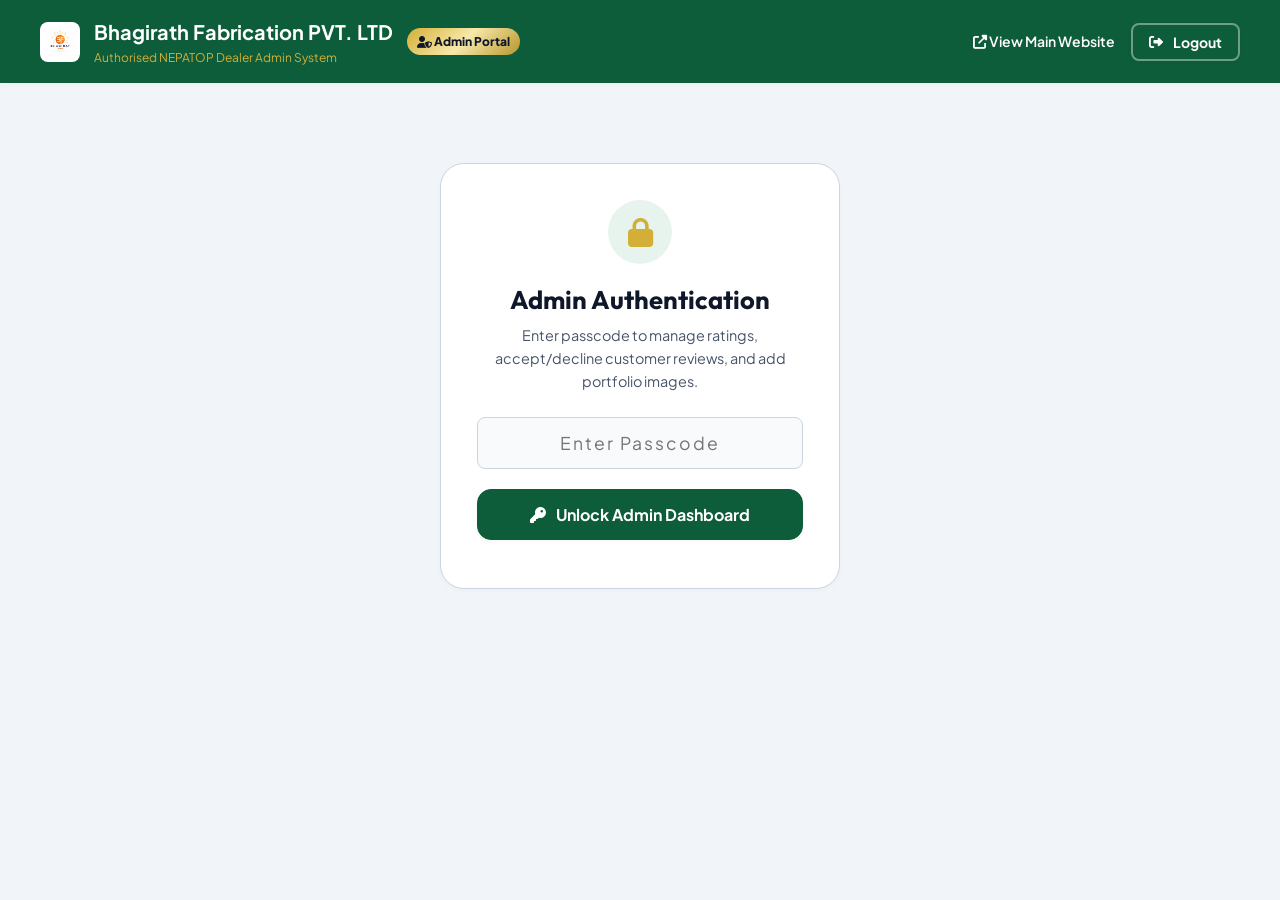
<file: admin.html>
<!DOCTYPE html>
<html lang="en">

<head>
  <meta charset="UTF-8">
  <meta name="viewport" content="width=device-width, initial-scale=1.0">
  <title>Admin Portal - Bhagirath Fabrication PVT. LTD</title>

  <!-- FontAwesome Icons -->
  <link rel="stylesheet" href="https://cdnjs.cloudflare.com/ajax/libs/font-awesome/6.4.0/css/all.min.css">

  <!-- Favicon -->
  <link rel="icon" type="image/jpeg" href="logo/logo.jpg">

  <!-- Master Stylesheet -->
  <link rel="stylesheet" href="css/styles.css?v=1.1">
</head>

<body class="admin-body">

  <!-- Admin Header -->
  <header class="admin-header">
    <div class="container">
      <div class="admin-brand">
        <img src="logo/logo.jpg" alt="Bhagirath Logo" onerror="this.style.display='none'">
        <div>
          <div class="admin-title">Bhagirath Fabrication PVT. LTD</div>
          <div style="font-size:0.75rem; color:#D4AF37;">Authorised NEPATOP Dealer Admin System</div>
        </div>
        <span class="admin-badge"><i class="fas fa-user-shield"></i> Admin Portal</span>
      </div>

      <div style="display:flex; align-items:center; gap:16px;">
        <a href="index.html" target="_blank" style="color:#FFF; font-size:0.875rem; font-weight:600;"><i
            class="fas fa-external-link-alt"></i> View Main Website</a>
        <button id="adminLogoutBtn" class="btn btn-sm btn-outline"
          style="color:#FFF; border-color:rgba(255,255,255,0.4);"><i class="fas fa-sign-out-alt"></i> Logout</button>
      </div>
    </div>
  </header>

  <!-- Login Card (Shown if not logged in) -->
  <div class="container" id="adminLoginCard" style="max-width:440px; margin:80px auto; display:none;">
    <div class="admin-card" style="padding:36px; text-align:center;">
      <div
        style="width:64px; height:64px; border-radius:50%; background:var(--color-primary-light); color:var(--color-primary); display:flex; align-items:center; justify-content:center; font-size:1.8rem; margin:0 auto 20px auto;">
        <i class="fas fa-lock text-gold"></i>
      </div>
      <h2 style="font-size:1.6rem; margin-bottom:8px;">Admin Authentication</h2>
      <p style="color:var(--color-text-muted); font-size:0.9rem; margin-bottom:24px;">
        Enter passcode to manage ratings, accept/decline customer reviews, and add portfolio images.
      </p>

      <form id="adminLoginForm">
        <div class="form-group" style="margin-bottom:20px;">
          <input type="password" id="adminPinInput" class="form-control" placeholder="Enter Passcode"
            style="text-align:center; font-size:1.1rem; letter-spacing:2px;" required>
          <div id="loginErrorMsg" style="color:var(--color-danger); font-size:0.85rem; margin-top:8px; display:none;">
            Incorrect passcode.</div>
        </div>

        <button type="submit" class="btn btn-primary" style="width:100%; margin-bottom:12px;">
          <i class="fas fa-key"></i> Unlock Admin Dashboard
        </button>

        <!-- <button type="button" id="demoLoginBtn" class="btn btn-gold btn-sm" style="width:100%;">
          <i class="fas fa-bolt"></i> Quick Login (bhagirath2026)
        </button> -->
      </form>
    </div>
  </div>

  <!-- Admin Main Layout (Shown when logged in) -->
  <div id="adminMainLayout">
    <!-- Admin Nav Tabs -->
    <nav class="admin-nav">
      <div class="container">
        <button class="admin-tab-btn active" data-tab="tabOverview">
          <i class="fas fa-chart-line"></i> Dashboard Overview
        </button>
        <button class="admin-tab-btn" data-tab="tabReviews">
          <i class="fas fa-star text-gold"></i> Review Moderation <span class="count-badge"
            id="pendingNavBadge">0</span>
        </button>
        <button class="admin-tab-btn" data-tab="tabProjects">
          <i class="fas fa-images"></i> Our Work Management
        </button>
        <button class="admin-tab-btn" data-tab="tabInquiries">
          <i class="fas fa-inbox"></i> Customer Inquiries
        </button>
      </div>
    </nav>

    <!-- Main Content -->
    <main class="admin-main">
      <div class="container">

        <!-- TAB 1: OVERVIEW DASHBOARD -->
        <section class="tab-content active" id="tabOverview">
          <div class="stats-grid">
            <div class="stat-card">
              <div class="stat-icon gold"><i class="fas fa-clock"></i></div>
              <div class="stat-info">
                <h6>Pending Ratings</h6>
                <div class="num" id="statPendingCount">0</div>
              </div>
            </div>

            <div class="stat-card">
              <div class="stat-icon green"><i class="fas fa-check-circle"></i></div>
              <div class="stat-info">
                <h6>Approved Ratings</h6>
                <div class="num" id="statApprovedCount">0</div>
              </div>
            </div>

            <div class="stat-card">
              <div class="stat-icon blue"><i class="fas fa-building"></i></div>
              <div class="stat-info">
                <h6>Gallery Projects</h6>
                <div class="num" id="statProjectCount">0</div>
              </div>
            </div>

            <div class="stat-card">
              <div class="stat-icon green"><i class="fas fa-envelope-open-text"></i></div>
              <div class="stat-info">
                <h6>Inquiries Received</h6>
                <div class="num" id="statInquiryCount">0</div>
              </div>
            </div>
          </div>

          <div class="admin-card">
            <div class="admin-card-header">
              <h3><i class="fas fa-shield-alt text-green"></i> Admin Moderation Guidelines</h3>
            </div>
            <div style="padding:24px; font-size:0.95rem; line-height:1.7; color:var(--color-text-muted);">
              <p style="margin-bottom:12px;">
                <strong style="color:var(--color-text-main);">Welcome Admin!</strong> You have total control over what
                is displayed on the main website of <strong>Bhagirath Fabrication PVT. LTD</strong>.
              </p>
              <ul style="padding-left:20px;">
                <li style="margin-bottom:8px;"><strong>Star Ratings & Reviews:</strong> User ratings submitted on the
                  site appear in the <em>Review Moderation</em> tab with status <span
                    class="status-badge pending">PENDING</span>. Click <strong>[Accept]</strong> to publish them to the
                  live homepage, or <strong>[Decline]</strong> to hide them.</li>
                <li style="margin-bottom:8px;"><strong>Our Work Section:</strong> Upload new house work photos directly
                  from your computer or supply image URLs. They will instantly render in the "Our Work" gallery.</li>
                <li style="margin-bottom:8px;"><strong>Delete Button:</strong> Remove gallery projects or reviews with
                  instant local updates.</li>
              </ul>
            </div>
          </div>
        </section>

        <!-- TAB 2: REVIEW MODERATION (ACCEPT / DECLINE FLOW) -->
        <section class="tab-content" id="tabReviews">
          <div class="admin-card">
            <div class="admin-card-header">
              <h3><i class="fas fa-star text-gold"></i> Review & Rating Moderation</h3>
              <div style="display:flex; align-items:center; gap:12px;">
                <label style="font-size:0.85rem; font-weight:700;">Filter Status:</label>
                <select id="reviewStatusFilter" class="form-control" style="padding:6px 12px; width:auto;">
                  <option value="all">All Reviews</option>
                  <option value="pending" selected>Pending Approval Only</option>
                  <option value="approved">Approved / Published</option>
                  <option value="rejected">Declined / Rejected</option>
                </select>
              </div>
            </div>

            <div class="table-responsive">
              <table class="admin-table">
                <thead>
                  <tr>
                    <th>Customer & Location</th>
                    <th>Rating</th>
                    <th>Review & Service</th>
                    <th>Date</th>
                    <th>Status</th>
                    <th>Moderation Action</th>
                  </tr>
                </thead>
                <tbody id="adminReviewsTableBody">
                  <!-- Rendered dynamically via admin.js -->
                </tbody>
              </table>
            </div>
          </div>
        </section>

        <!-- TAB 3: OUR WORK GALLERY MANAGEMENT -->
        <section class="tab-content" id="tabProjects">
          <div class="admin-card" style="margin-bottom:30px;">
            <div class="admin-card-header">
              <h3><i class="fas fa-images text-green"></i> Our Work Portfolio Items</h3>
              <button class="btn btn-primary btn-sm" onclick="openModal('addProjectModal')">
                <i class="fas fa-plus"></i> Add New Project Image
              </button>
            </div>
          </div>

          <div class="gallery-grid" id="adminProjectsGrid">
            <!-- Rendered dynamically -->
          </div>
        </section>

        <!-- TAB 4: CUSTOMER INQUIRIES -->
        <section class="tab-content" id="tabInquiries">
          <div class="admin-card">
            <div class="admin-card-header">
              <h3><i class="fas fa-inbox text-green"></i> Customer Inquiries</h3>
            </div>

            <div class="table-responsive">
              <table class="admin-table">
                <thead>
                  <tr>
                    <th>Inquiry Type</th>
                    <th>Client Contact</th>
                    <th>Details / Message</th>
                    <th>Date</th>
                    <th>Status</th>
                    <th>Action</th>
                  </tr>
                </thead>
                <tbody id="adminInquiriesTableBody">
                  <!-- Rendered dynamically -->
                </tbody>
              </table>
            </div>
          </div>
        </section>

      </div>
    </main>
  </div>

  <!-- Modal: Add New Project Modal -->
  <div class="modal-backdrop" id="addProjectModal">
    <div class="modal-content">
      <button class="modal-close" onclick="closeModal('addProjectModal')">&times;</button>
      <h3 style="margin-bottom:6px; color:var(--color-primary);">Add Project to "Our Work"</h3>
      <p style="font-size:0.85rem; color:var(--color-text-muted); margin-bottom:20px;">
        Upload a house image or provide a link to showcase in the website portfolio.
      </p>

      <form id="addProjectForm">
        <div class="form-group">
          <label>Project Title *</label>
          <input type="text" id="projTitle" class="form-control" placeholder="e.g. Modern Residence UPVC Windows"
            required>
        </div>

        <div class="form-row">
          <div class="form-group">
            <label>Category *</label>
            <select id="projCategory" class="form-control">
              <option value="windows">UPVC Windows</option>
              <option value="doors">UPVC Doors</option>
              <option value="partitions">Partitions</option>
            </select>
          </div>
          <div class="form-group">
            <label>Location *</label>
            <input type="text" id="projLocation" class="form-control" placeholder="e.g. Bharatpur-10, Chitwan" required>
          </div>
        </div>

        <div class="form-group">
          <label>Description *</label>
          <textarea id="projDescription" class="form-control" rows="2"
            placeholder="Brief details about 5mm glass, 25yr guarantee UPVC profile used..." required></textarea>
        </div>

        <div class="form-group">
          <label>Option A: Upload Image File</label>
          <input type="file" id="projFile" class="form-control" accept="image/*">
        </div>

        <div class="form-group">
          <label>Option B: Or Enter Image URL / Path</label>
          <input type="text" id="projUrl" class="form-control" placeholder="e.g. images/house 1.jpg or https://...">
        </div>

        <button type="submit" class="btn btn-primary" style="width:100%; margin-top:10px;">
          <i class="fas fa-plus"></i> Save & Publish To Our Work Section
        </button>
      </form>
    </div>
  </div>

  <!-- Toast Container -->
  <div class="toast-container" id="toastContainer"></div>

  <!-- Admin Script -->
  <script src="js/admin.js?v=1.1"></script>
</body>

</html>
</file>
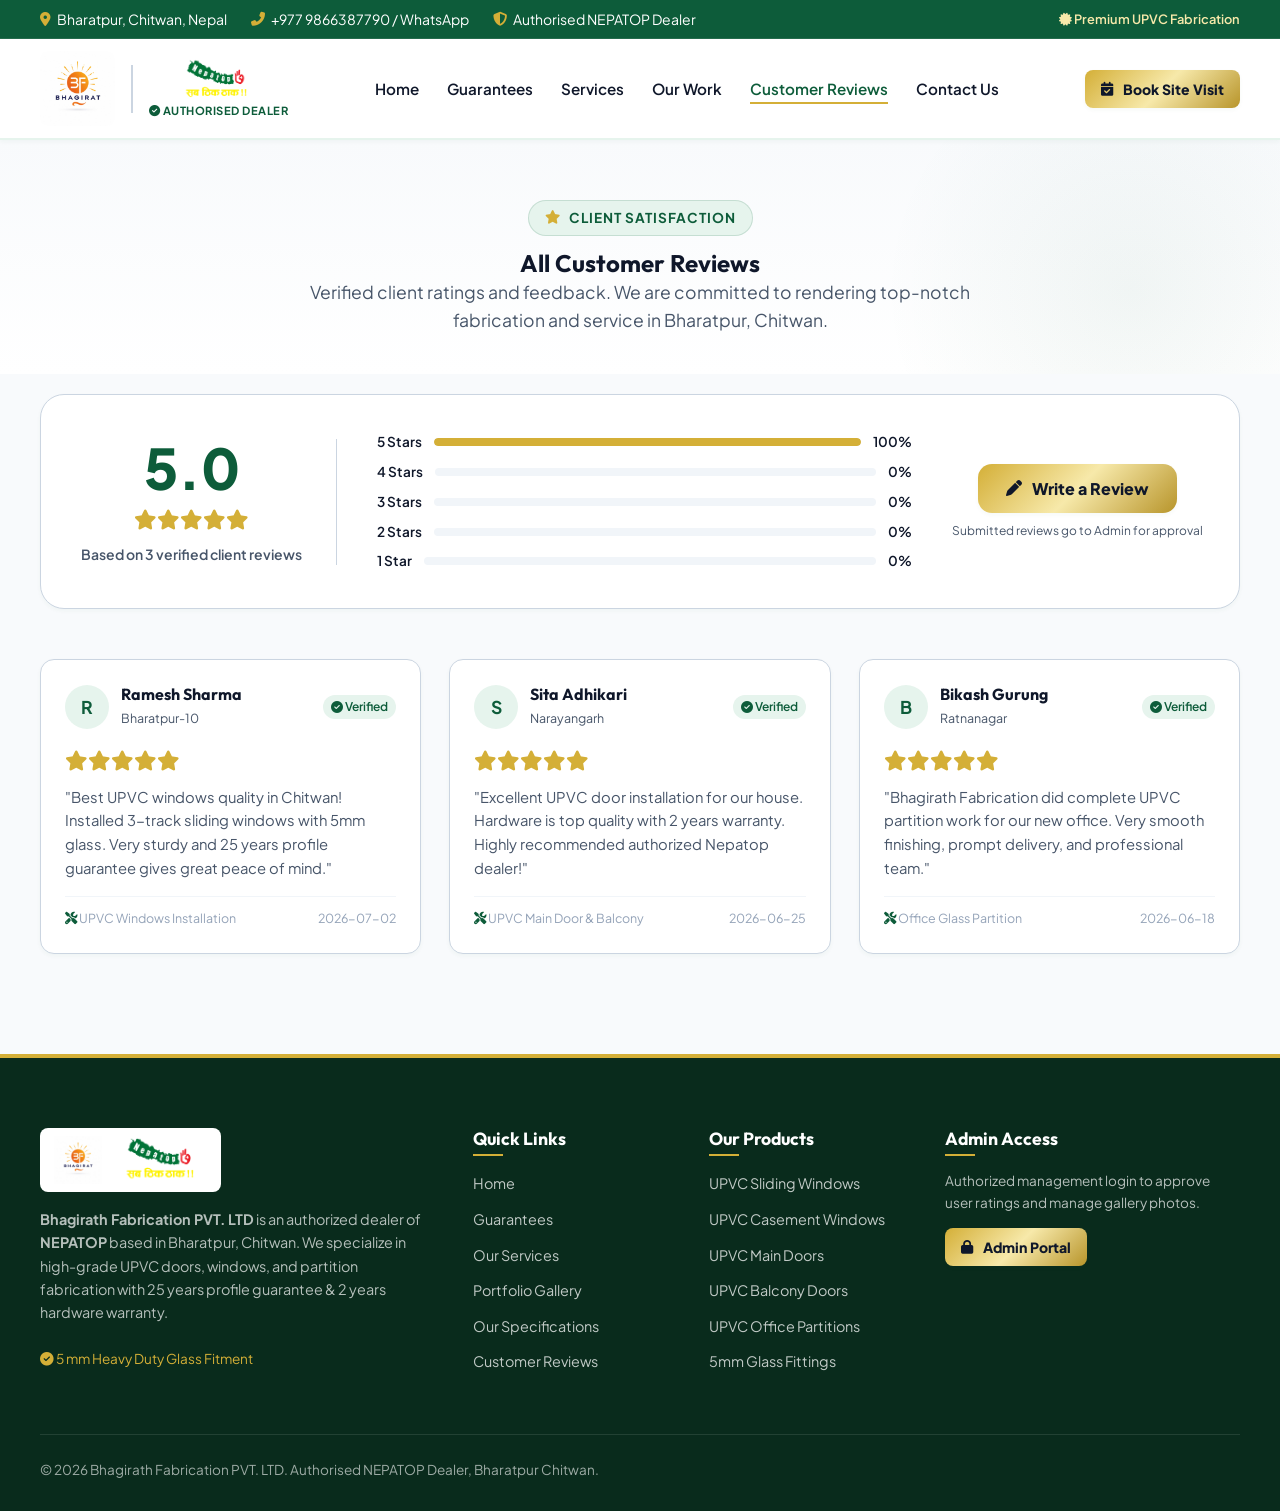
<file: reviews.html>
<!DOCTYPE html>
<html lang="en">

<head>
  <meta charset="UTF-8">
  <meta name="viewport" content="width=device-width, initial-scale=1.0">
  <title>Customer Reviews & Feedback - Bhagirath Fabrication PVT. LTD | Authorised NEPATOP Dealer</title>
  <meta name="description"
    content="Read verified client ratings and reviews about Bhagirath Fabrication PVT. LTD. Authorised NEPATOP UPVC door, window, and partition installation services in Chitwan.">

  <!-- FontAwesome Icons -->
  <link rel="stylesheet" href="https://cdnjs.cloudflare.com/ajax/libs/font-awesome/6.4.0/css/all.min.css">

  <!-- Favicon -->
  <link rel="icon" type="image/jpeg" href="logo/logo.jpg">

  <!-- Master Stylesheet -->
  <link rel="stylesheet" href="css/styles.css?v=1.1">
</head>

<body>

  <!-- Top Announcement Bar -->
  <div class="top-bar">
    <div class="container">
      <div class="top-bar-info">
        <span><i class="fas fa-map-marker-alt text-gold"></i> Bharatpur, Chitwan, Nepal</span>
        <span><i class="fas fa-phone-alt text-gold"></i> +977 9866387790 / WhatsApp</span>
        <span><i class="fas fa-shield-alt text-gold"></i> Authorised NEPATOP Dealer</span>
      </div>
      <div style="font-size:0.8rem; color:#F7E9AA; font-weight:600;">
        <i class="fas fa-certificate"></i> Premium UPVC Fabrication
      </div>
    </div>
  </div>

  <!-- Header / Navigation -->
  <header class="navbar">
    <div class="container">
      <!-- Company Logos -->
      <a href="index.html" class="brand-container">
        <img src="logo/logo.jpg" alt="Bhagirath Fabrication PVT. LTD Logo" class="brand-logo-main"
          onerror="this.style.display='none'">
        <div class="brand-divider"></div>
        <div class="brand-nepatop-container">
          <img src="logo/nepatop-logo.png" alt="NEPATOP Logo" class="nepatop-logo">
          <span class="nepatop-tag"><i class="fas fa-check-circle"></i> AUTHORISED DEALER</span>
        </div>
      </a>

      <!-- Menu -->
      <ul class="nav-menu" id="navMenu">
        <li><a href="index.html#home" class="nav-link">Home</a></li>
        <li><a href="index.html#guarantees" class="nav-link">Guarantees</a></li>
        <li><a href="index.html#services" class="nav-link">Services</a></li>
        <li><a href="works.html" class="nav-link">Our Work</a></li>
        <li><a href="reviews.html" class="nav-link active">Customer Reviews</a></li>
        <li><a href="index.html#contact" class="nav-link">Contact Us</a></li>
      </ul>

      <!-- Action Button -->
      <div class="nav-buttons">
        <a href="index.html#contact" class="btn btn-gold btn-sm"><i class="fas fa-calendar-check"></i> Book Site Visit</a>
        <button class="mobile-toggle" id="mobileToggle"><i class="fas fa-bars"></i></button>
      </div>
    </div>
  </header>

  <!-- Reviews Section Hero -->
  <section class="hero" style="padding: 60px 0 40px 0; background: linear-gradient(180deg, #F8FAFC 0%, #FFFFFF 100%); min-height: auto;">
    <div class="container">
      <div class="section-header" style="margin-bottom: 0;">
        <span class="tag"><i class="fas fa-star text-gold"></i> Client Satisfaction</span>
        <h1>All Customer Reviews</h1>
        <p>Verified client ratings and feedback. We are committed to rendering top-notch fabrication and service in Bharatpur, Chitwan.</p>
      </div>
    </div>
  </section>

  <!-- Customer Reviews & Rating System Section -->
  <section class="reviews-section" id="reviews" style="padding: 20px 0 100px 0;">
    <div class="container">
      <!-- Rating Summary Breakdown Box -->
      <div class="reviews-summary-card">
        <div class="rating-score-box">
          <div class="rating-big-number" id="avgRatingNum">5.0</div>
          <div class="star-rating-display" id="starsHeaderDisplay">
            <i class="fas fa-star"></i><i class="fas fa-star"></i><i class="fas fa-star"></i><i
              class="fas fa-star"></i><i class="fas fa-star"></i>
          </div>
          <div class="total-reviews-count" id="totalReviewsCount">Based on 3 verified client reviews</div>
        </div>

        <div class="rating-bars-container">
          <div class="rating-bar-item">
            <span>5 Stars</span>
            <div class="rating-bar-bg">
              <div class="rating-bar-fill" id="starBar5" style="width: 100%;"></div>
            </div>
            <span id="starPercent5">100%</span>
          </div>
          <div class="rating-bar-item">
            <span>4 Stars</span>
            <div class="rating-bar-bg">
              <div class="rating-bar-fill" id="starBar4" style="width: 0%;"></div>
            </div>
            <span id="starPercent4">0%</span>
          </div>
          <div class="rating-bar-item">
            <span>3 Stars</span>
            <div class="rating-bar-bg">
              <div class="rating-bar-fill" id="starBar3" style="width: 0%;"></div>
            </div>
            <span id="starPercent3">0%</span>
          </div>
          <div class="rating-bar-item">
            <span>2 Stars</span>
            <div class="rating-bar-bg">
              <div class="rating-bar-fill" id="starBar2" style="width: 0%;"></div>
            </div>
            <span id="starPercent2">0%</span>
          </div>
          <div class="rating-bar-item">
            <span>1 Star</span>
            <div class="rating-bar-bg">
              <div class="rating-bar-fill" id="starBar1" style="width: 0%;"></div>
            </div>
            <span id="starPercent1">0%</span>
          </div>
        </div>

        <div class="reviews-action-box">
          <button class="btn btn-gold" onclick="openModal('reviewModal')">
            <i class="fas fa-pen"></i> Write a Review
          </button>
          <p style="font-size:0.75rem; color:var(--color-text-muted); margin-top:8px;">
            Submitted reviews go to Admin for approval
          </p>
        </div>
      </div>

      <!-- Approved Reviews Grid (renders completely without limits) -->
      <div class="reviews-grid" id="reviewsGrid">
        <!-- Rendered dynamically -->
      </div>
    </div>
  </section>

  <!-- Footer -->
  <footer>
    <div class="container">
      <div class="footer-grid">
        <div class="footer-brand">
          <div class="footer-logos">
            <img src="logo/logo.jpg" alt="Bhagirath Logo" onerror="this.style.display='none'">
            <img src="logo/nepatop-logo.png" alt="NEPATOP Logo">
          </div>
          <p>
            <strong>Bhagirath Fabrication PVT. LTD</strong> is an authorized dealer of <strong>NEPATOP</strong> based in
            Bharatpur, Chitwan. We specialize in high-grade UPVC doors, windows, and partition fabrication with 25 years
            profile guarantee & 2 years hardware warranty.
          </p>
          <div style="font-size:0.85rem; color:var(--color-gold);">
            <i class="fas fa-check-circle"></i> 5 mm Heavy Duty Glass Fitment
          </div>
        </div>

        <div class="footer-column">
          <h5>Quick Links</h5>
          <ul class="footer-links">
            <li><a href="index.html#home">Home</a></li>
            <li><a href="index.html#guarantees">Guarantees</a></li>
            <li><a href="index.html#services">Our Services</a></li>
            <li><a href="works.html">Portfolio Gallery</a></li>
            <li><a href="#" onclick="openModal('specsModal'); return false;">Our Specifications</a></li>
            <li><a href="reviews.html">Customer Reviews</a></li>
          </ul>
        </div>

        <div class="footer-column">
          <h5>Our Products</h5>
          <ul class="footer-links">
            <li><a href="index.html#services">UPVC Sliding Windows</a></li>
            <li><a href="index.html#services">UPVC Casement Windows</a></li>
            <li><a href="index.html#services">UPVC Main Doors</a></li>
            <li><a href="index.html#services">UPVC Balcony Doors</a></li>
            <li><a href="index.html#services">UPVC Office Partitions</a></li>
            <li><a href="index.html#services">5mm Glass Fittings</a></li>
          </ul>
        </div>

        <div class="footer-column">
          <h5>Admin Access</h5>
          <p style="font-size:0.85rem; color:rgba(255,255,255,0.7); margin-bottom:14px;">
            Authorized management login to approve user ratings and manage gallery photos.
          </p>
          <a href="admin.html" class="btn btn-gold btn-sm"><i class="fas fa-lock"></i> Admin Portal</a>
        </div>
      </div>

      <div class="footer-bottom">
        <span>&copy; 2026 Bhagirath Fabrication PVT. LTD. Authorised NEPATOP Dealer, Bharatpur Chitwan.</span>
      </div>
    </div>
  </footer>

  <!-- Modal 1: Write a Review Modal -->
  <div class="modal-backdrop" id="reviewModal">
    <div class="modal-content">
      <button class="modal-close" onclick="closeModal('reviewModal')">&times;</button>
      <h3 style="margin-bottom:6px; color:var(--color-primary);">Write a Customer Review</h3>
      <p style="font-size:0.85rem; color:var(--color-text-muted); margin-bottom:16px;">
        Share your experience with Bhagirath Fabrication. Rating will be submitted to Admin for moderation.
      </p>

      <form id="reviewForm">
        <div class="form-group" style="text-align:center;">
          <label style="display:block; margin-bottom:4px;">Select Star Rating *</label>
          <div class="interactive-star-picker" id="starPicker">
            <i class="fas fa-star active" data-value="1"></i>
            <i class="fas fa-star active" data-value="2"></i>
            <i class="fas fa-star active" data-value="3"></i>
            <i class="fas fa-star active" data-value="4"></i>
            <i class="fas fa-star active" data-value="5"></i>
          </div>
        </div>

        <div class="form-group">
          <label>Your Name *</label>
          <input type="text" id="reviewAuthor" class="form-control" placeholder="e.g. Ram Bahadur" required>
        </div>

        <div class="form-group">
          <label>Your Location / Address</label>
          <input type="text" id="reviewLocation" class="form-control" placeholder="e.g. Bharatpur-10, Chitwan">
        </div>

        <div class="form-group">
          <label>Service Provided</label>
          <select id="reviewService" class="form-control">
            <option value="UPVC Windows Installation">UPVC Windows Installation</option>
            <option value="UPVC Doors Installation">UPVC Doors Installation</option>
            <option value="UPVC Office Partition">UPVC Office Partition</option>
            <option value="Full House UPVC Fitting">Full House UPVC Fitting</option>
          </select>
        </div>

        <div class="form-group">
          <label>Your Review Message *</label>
          <textarea id="reviewComment" class="form-control" rows="3"
            placeholder="Tell us about the quality of UPVC profiles, 5mm glass, and 2-yr hardware performance..."
            required></textarea>
        </div>

        <button type="submit" class="btn btn-primary" style="width:100%;">
          <i class="fas fa-paper-plane"></i> Submit Review For Admin Approval
        </button>
      </form>
    </div>
  </div>

  <!-- Modal 2: Technical Specifications Popup Modal -->
  <div class="modal-backdrop" id="specsModal">
    <div class="modal-content" style="max-width:700px;">
      <button class="modal-close" onclick="closeModal('specsModal')">&times;</button>
      <div style="display:flex; align-items:center; gap:12px; margin-bottom:12px;">
        <i class="fas fa-shield-alt text-gold" style="font-size:2rem;"></i>
        <div>
          <h3 style="color:var(--color-primary); margin:0;">Our Product Specifications</h3>
          <span style="font-size:0.85rem; color:var(--color-text-muted);">Official NEPATOP Authorized Standards |
            Bhagirath Fabrication</span>
        </div>
      </div>

      <div class="spec-box-grid">
        <div class="spec-box-item">
          <i class="fas fa-shield-halved"></i>
          <h4>25 Years Profile Guarantee</h4>
          <p>Manufactured using high-density UV-stabilized UPVC compound that prevents yellowing, flaking, or warping
            under Nepal's severe climate conditions.</p>
        </div>

        <div class="spec-box-item">
          <i class="fas fa-wrench"></i>
          <h4>2 Years Hardware Warranty</h4>
          <p>Covers all functional components including multi-point locks, friction stays, steel rollers, gaskets, and
            ergonomic handles.</p>
        </div>

        <div class="spec-box-item">
          <i class="fas fa-layer-group"></i>
          <h4>5 mm Premium Glass Standard</h4>
          <p>Fitted with 5mm heavy-duty toughened float glass (available in Clear, Tinted, Frosted Privacy, or Double
            Glazed options) providing acoustic soundproofing.</p>
        </div>

        <div class="spec-box-item">
          <i class="fas fa-flag"></i>
          <h4>NEPATOP Brand Quality</h4>
          <p>Certified genuine NEPATOP profile extrusion ensuring dust-proof sealing, water-tight rain resistance, and
            fire-retardant properties.</p>
        </div>
      </div>

      <div
        style="background:var(--color-primary-light); padding:16px; border-radius:var(--radius-md); text-align:center;">
        <strong style="color:var(--color-primary); font-size:0.95rem;">Need custom measurements in Bharatpur or
          Chitwan?</strong>
        <p style="font-size:0.85rem; color:var(--color-text-muted); margin-top:4px;">Visit our showroom or contact us at
          +977 9866387790 for free site measurement.</p>
      </div>
    </div>
  </div>

  <!-- Modal 3: Reusable Details Popup Modal -->
  <div class="modal-backdrop" id="detailsModal">
    <div class="modal-content" style="max-width:550px;">
      <button class="modal-close" onclick="closeModal('detailsModal')">&times;</button>
      <div id="detailsModalContent">
        <!-- Filled dynamically via JS -->
      </div>
    </div>
  </div>

  <!-- Toast Notification Container -->
  <div class="toast-container" id="toastContainer"></div>

  <!-- Main Website Script -->
  <script src="js/app.js?v=1.1"></script>

</body>

</html>
</file>
<file: css/styles.css>
/* ==========================================================================
   Bhagirath Fabrication PVT. LTD - Master Design System
   Colors: Pure White, Forest Emerald Green (#0D5C3A), Gold (#D4AF37)
   ========================================================================== */

@import url('https://fonts.googleapis.com/css2?family=Outfit:wght@400;500;600;700;800&family=Plus+Jakarta+Sans:wght@400;500;600;700&display=swap');

:root {
  /* Core Colors */
  --bg-primary: #FFFFFF;
  --bg-secondary: #F8FAFC;
  --bg-tertiary: #F1F5F9;

  --color-primary: #0D5C3A;
  --color-primary-hover: #09472B;
  --color-primary-light: #E6F4ED;
  --color-primary-border: rgba(13, 92, 58, 0.15);

  --color-gold: #D4AF37;
  --color-gold-hover: #B8952B;
  --color-gold-light: #FDFBF0;
  --gold-gradient: linear-gradient(135deg, #D4AF37 0%, #F7E9AA 50%, #B8952B 100%);
  --green-gradient: linear-gradient(135deg, #0D5C3A 0%, #15803D 100%);

  --color-text-main: #0F172A;
  --color-text-muted: #475569;
  --color-text-light: #94A3B8;

  --color-border: #CBD5E1;
  --color-success: #10B981;
  --color-warning: #F59E0B;
  --color-danger: #EF4444;

  /* Typography */
  --font-heading: 'Outfit', sans-serif;
  --font-body: 'Plus Jakarta Sans', sans-serif;

  /* Elevation & Shadows */
  --shadow-sm: 0 2px 4px rgba(13, 92, 58, 0.04);
  --shadow-md: 0 6px 16px rgba(13, 92, 58, 0.08);
  --shadow-lg: 0 16px 32px rgba(13, 92, 58, 0.12);
  --shadow-gold: 0 8px 24px rgba(212, 175, 55, 0.25);

  /* Radius & Transitions */
  --radius-sm: 8px;
  --radius-md: 14px;
  --radius-lg: 24px;
  --radius-full: 9999px;
  --transition: all 0.3s cubic-bezier(0.4, 0, 0.2, 1);
}

/* Reset & Base Styles */
*,
*::before,
*::after {
  box-sizing: border-box;
  margin: 0;
  padding: 0;
}

html {
  font-size: 16px;
}

body {
  font-family: var(--font-body);
  background-color: var(--bg-primary);
  color: var(--color-text-main);
  line-height: 1.6;
  overflow-x: hidden;
}

h1,
h2,
h3,
h4,
h5,
h6 {
  font-family: var(--font-heading);
  color: var(--color-text-main);
  font-weight: 700;
  line-height: 1.25;
}

a {
  text-decoration: none;
  color: inherit;
  transition: var(--transition);
}

img {
  max-width: 100%;
  height: auto;
  display: block;
}

button,
input,
select,
textarea {
  font-family: inherit;
  font-size: inherit;
  outline: none;
  border: none;
}

button {
  cursor: pointer;
  transition: var(--transition);
}

/* Utility Containers & Typography */
.container {
  width: 100%;
  max-width: 1240px;
  margin: 0 auto;
  padding: 0 20px;
}

.text-gold {
  color: var(--color-gold) !important;
}

.text-green {
  color: var(--color-primary) !important;
}

.gradient-text {
  background: var(--green-gradient);
  -webkit-background-clip: text;
  -webkit-text-fill-color: transparent;
}

.gold-gradient-text {
  background: var(--gold-gradient);
  -webkit-background-clip: text;
  -webkit-text-fill-color: transparent;
}

.section-header {
  text-align: center;
  max-width: 700px;
  margin: 0 auto 50px auto;
}

.section-header .tag {
  display: inline-flex;
  align-items: center;
  gap: 8px;
  background: var(--color-primary-light);
  color: var(--color-primary);
  font-weight: 700;
  font-size: 0.85rem;
  text-transform: uppercase;
  letter-spacing: 1px;
  padding: 6px 16px;
  border-radius: var(--radius-full);
  margin-bottom: 12px;
  border: 1px solid var(--color-primary-border);
}

.section-header h2 {
  font-size: 2.5rem;
  margin-bottom: 16px;
}

.section-header p {
  color: var(--color-text-muted);
  font-size: 1.1rem;
}

/* Buttons */
.btn {
  display: inline-flex;
  align-items: center;
  justify-content: center;
  gap: 10px;
  padding: 14px 28px;
  font-weight: 700;
  border-radius: var(--radius-md);
  font-size: 1rem;
  transition: var(--transition);
  box-shadow: var(--shadow-sm);
}

.btn-primary {
  background: var(--color-primary);
  color: #FFFFFF;
  border: 1px solid var(--color-primary);
}

.btn-primary:hover {
  background: var(--color-primary-hover);
  transform: translateY(-2px);
  box-shadow: var(--shadow-md);
}

.btn-gold {
  background: var(--gold-gradient);
  color: #0F172A;
  font-weight: 800;
  border: none;
}

.btn-gold:hover {
  transform: translateY(-2px);
  box-shadow: var(--shadow-gold);
}

.btn-outline {
  background: transparent;
  color: var(--color-primary);
  border: 2px solid var(--color-primary);
}

.btn-outline:hover {
  background: var(--color-primary-light);
  transform: translateY(-2px);
}

.btn-whatsapp {
  background: #25D366;
  color: #FFFFFF;
  font-weight: 700;
}

.btn-whatsapp:hover {
  background: #1DA851;
  color: #FFFFFF;
  transform: translateY(-2px);
}

.btn-sm {
  padding: 8px 16px;
  font-size: 0.875rem;
  border-radius: var(--radius-sm);
}

/* Header & Top Bar */
.top-bar {
  background-color: var(--color-primary);
  color: #FFFFFF;
  font-size: 0.875rem;
  padding: 8px 0;
  border-bottom: 1px solid rgba(255, 255, 255, 0.1);
}

.top-bar .container {
  display: flex;
  justify-content: space-between;
  align-items: center;
}

.top-bar-info {
  display: flex;
  gap: 24px;
}

.top-bar-info span {
  display: flex;
  align-items: center;
  gap: 6px;
}

/* Main Navigation */
.navbar {
  position: sticky;
  top: 0;
  z-index: 1000;
  background: rgba(255, 255, 255, 0.95);
  backdrop-filter: blur(12px);
  box-shadow: var(--shadow-sm);
  padding: 12px 0;
  border-bottom: 2px solid var(--color-primary-light);
}

.navbar .container {
  display: flex;
  align-items: center;
  justify-content: space-between;
}

.brand-container {
  display: flex;
  align-items: center;
  gap: 16px;
}

.brand-logo-main {
  height: 75px;
  width: auto;
  border-radius: var(--radius-sm);
  object-fit: contain;
  transition: var(--transition);
}

.brand-divider {
  width: 1.5px;
  height: 48px;
  background-color: var(--color-border);
}

.brand-nepatop-container {
  display: flex;
  flex-direction: column;
}

.nepatop-logo {
  height: 44px;
  width: auto;
  object-fit: contain;
}

.nepatop-tag {
  font-size: 0.7rem;
  font-weight: 700;
  color: var(--color-primary);
  letter-spacing: 0.5px;
}

.nav-menu {
  display: flex;
  align-items: center;
  gap: 28px;
  list-style: none;
}

.nav-link {
  font-weight: 600;
  font-size: 0.95rem;
  color: var(--color-text-main);
  position: relative;
  padding: 6px 0;
}

.nav-link:hover,
.nav-link.active {
  color: var(--color-primary);
}

.nav-link::after {
  content: '';
  position: absolute;
  bottom: 0;
  left: 0;
  width: 0;
  height: 2px;
  background-color: var(--color-gold);
  transition: var(--transition);
}

.nav-link:hover::after,
.nav-link.active::after {
  width: 100%;
}

.mobile-toggle {
  display: none;
  font-size: 1.5rem;
  background: none;
  color: var(--color-primary);
}

/* Hero Section */
.hero {
  position: relative;
  padding: 80px 0 100px 0;
  background: linear-gradient(180deg, #F8FAFC 0%, #FFFFFF 100%);
  overflow: hidden;
}

.hero::before {
  content: '';
  position: absolute;
  top: -100px;
  right: -100px;
  width: 500px;
  height: 500px;
  background: radial-gradient(circle, rgba(13, 92, 58, 0.05) 0%, rgba(255, 255, 255, 0) 70%);
  border-radius: 50%;
  pointer-events: none;
}

.hero-grid {
  display: grid;
  grid-template-columns: 1.1fr 0.9fr;
  gap: 50px;
  align-items: center;
}

.hero-content .badge {
  display: inline-flex;
  align-items: center;
  gap: 8px;
  background: var(--color-gold-light);
  border: 1px solid var(--color-gold);
  color: #856404;
  padding: 8px 18px;
  border-radius: var(--radius-full);
  font-weight: 700;
  font-size: 0.875rem;
  margin-bottom: 24px;
}

.hero-content h1 {
  font-size: 3.25rem;
  margin-bottom: 20px;
  color: var(--color-text-main);
  letter-spacing: -0.5px;
}

.hero-content p {
  font-size: 1.15rem;
  color: var(--color-text-muted);
  margin-bottom: 32px;
  line-height: 1.7;
}

.hero-guarantee-pills {
  display: flex;
  flex-wrap: wrap;
  gap: 14px;
  margin-bottom: 36px;
}

.guarantee-pill {
  display: flex;
  align-items: center;
  gap: 10px;
  background: #FFFFFF;
  padding: 10px 18px;
  border-radius: var(--radius-md);
  box-shadow: var(--shadow-sm);
  border: 1px solid var(--color-border);
  font-weight: 700;
  font-size: 0.9rem;
  color: var(--color-primary);
  cursor: pointer;
}

.guarantee-pill i {
  color: var(--color-gold);
  font-size: 1.2rem;
}

.hero-ctas {
  display: flex;
  gap: 16px;
  flex-wrap: wrap;
}

.hero-image-wrapper {
  position: relative;
}

.hero-main-card {
  position: relative;
  border-radius: var(--radius-lg);
  overflow: hidden;
  box-shadow: var(--shadow-lg);
  border: 3px solid var(--bg-primary);
}

.hero-main-card img {
  width: 100%;
  height: 440px;
  object-fit: cover;
  object-position: center;
  transition: transform 0.5s ease;
}

.hero-main-card:hover img {
  transform: scale(1.02);
}

.hero-floating-stat {
  position: absolute;
  bottom: -24px;
  left: -24px;
  background: #FFFFFF;
  padding: 20px 24px;
  border-radius: var(--radius-md);
  box-shadow: var(--shadow-lg);
  border-left: 5px solid var(--color-primary);
  display: flex;
  align-items: center;
  gap: 16px;
}

.hero-floating-stat .number {
  font-size: 2.2rem;
  font-weight: 800;
  color: var(--color-primary);
  line-height: 1;
}

.hero-floating-stat .text {
  font-size: 0.85rem;
  font-weight: 700;
  color: var(--color-text-muted);
  text-transform: uppercase;
}

.hero-floating-dealer {
  position: absolute;
  top: 20px;
  right: 20px;
  background: rgba(255, 255, 255, 0.95);
  backdrop-filter: blur(8px);
  padding: 12px 18px;
  border-radius: var(--radius-md);
  box-shadow: var(--shadow-md);
  display: flex;
  align-items: center;
  gap: 12px;
  border: 1px solid var(--color-gold);
}

/* Guarantees & Credentials Banner */
.guarantees-banner {
  background: var(--green-gradient);
  color: #FFFFFF;
  padding: 50px 0;
  position: relative;
}

.banner-grid {
  display: grid;
  grid-template-columns: repeat(auto-fit, minmax(260px, 1fr));
  gap: 30px;
}

.banner-item {
  display: flex;
  align-items: flex-start;
  gap: 20px;
  background: rgba(255, 255, 255, 0.08);
  padding: 24px;
  border-radius: var(--radius-md);
  backdrop-filter: blur(6px);
  border: 1px solid rgba(255, 255, 255, 0.15);
  transition: var(--transition);
  cursor: pointer;
}

.banner-item:hover {
  background: rgba(255, 255, 255, 0.18);
  transform: translateY(-4px);
}

.banner-icon {
  width: 56px;
  height: 56px;
  border-radius: 50%;
  background: var(--gold-gradient);
  color: #0F172A;
  display: flex;
  align-items: center;
  justify-content: center;
  font-size: 1.5rem;
  flex-shrink: 0;
}

.banner-content h4 {
  color: #FFFFFF;
  font-size: 1.25rem;
  margin-bottom: 6px;
}

.banner-content p {
  color: rgba(255, 255, 255, 0.85);
  font-size: 0.9rem;
}

/* Services Section */
.services-section {
  padding: 100px 0;
  background: var(--bg-secondary);
}

.services-grid {
  display: grid;
  grid-template-columns: repeat(auto-fit, minmax(280px, 1fr));
  gap: 30px;
}

.service-card {
  background: #FFFFFF;
  border-radius: var(--radius-md);
  padding: 32px 28px;
  box-shadow: var(--shadow-sm);
  border: 1px solid var(--color-border);
  transition: var(--transition);
  position: relative;
  overflow: hidden;
}

.service-card::before {
  content: '';
  position: absolute;
  top: 0;
  left: 0;
  width: 100%;
  height: 4px;
  background: var(--color-primary);
  transition: var(--transition);
}

.service-card:hover {
  transform: translateY(-6px);
  box-shadow: var(--shadow-lg);
}

.service-card:hover::before {
  background: var(--gold-gradient);
}

.service-icon {
  width: 64px;
  height: 64px;
  background: var(--color-primary-light);
  color: var(--color-primary);
  border-radius: var(--radius-md);
  display: flex;
  align-items: center;
  justify-content: center;
  font-size: 1.8rem;
  margin-bottom: 24px;
}

.service-card h3 {
  font-size: 1.4rem;
  margin-bottom: 12px;
}

.service-card p {
  color: var(--color-text-muted);
  font-size: 0.95rem;
  margin-bottom: 20px;
}

.service-list {
  list-style: none;
  margin-bottom: 24px;
}

.service-list li {
  font-size: 0.875rem;
  color: var(--color-text-main);
  margin-bottom: 8px;
  display: flex;
  align-items: center;
  gap: 8px;
  font-weight: 500;
}

.service-list li i {
  color: var(--color-primary);
}

/* Our Work / Gallery Section */
.work-section {
  padding: 100px 0;
  background: #FFFFFF;
}

.gallery-filters {
  display: flex;
  justify-content: center;
  gap: 12px;
  flex-wrap: wrap;
  margin-bottom: 40px;
}

.filter-btn {
  padding: 10px 24px;
  border-radius: var(--radius-full);
  background: var(--bg-secondary);
  color: var(--color-text-muted);
  font-weight: 600;
  font-size: 0.9rem;
  border: 1px solid var(--color-border);
  transition: var(--transition);
}

.filter-btn:hover,
.filter-btn.active {
  background: var(--color-primary);
  color: #FFFFFF;
  border-color: var(--color-primary);
}

.gallery-grid {
  display: grid;
  grid-template-columns: repeat(auto-fill, minmax(340px, 1fr));
  gap: 28px;
}

.work-card {
  border-radius: var(--radius-md);
  overflow: hidden;
  background: #FFFFFF;
  box-shadow: var(--shadow-sm);
  border: 1px solid var(--color-border);
  transition: var(--transition);
  position: relative;
}

.work-card:hover {
  transform: translateY(-4px);
  box-shadow: var(--shadow-md);
}

.work-image-box {
  position: relative;
  height: 280px;
  background: #F1F5F9;
  overflow: hidden;
  display: flex;
  align-items: center;
  justify-content: center;
}

.work-image-box img {
  width: 100%;
  height: 100%;
  object-fit: cover;
  object-position: center;
  transition: transform 0.4s ease;
}

.work-card:hover .work-image-box img {
  transform: scale(1.03);
}

.work-badge {
  position: absolute;
  top: 14px;
  left: 14px;
  background: rgba(13, 92, 58, 0.95);
  color: #FFFFFF;
  padding: 4px 12px;
  border-radius: var(--radius-full);
  font-size: 0.75rem;
  font-weight: 700;
  text-transform: uppercase;
}

.work-overlay-btn {
  position: absolute;
  bottom: 14px;
  right: 14px;
  background: var(--gold-gradient);
  color: #0F172A;
  width: 42px;
  height: 42px;
  border-radius: 50%;
  display: flex;
  align-items: center;
  justify-content: center;
  box-shadow: var(--shadow-sm);
  opacity: 0.9;
  transition: var(--transition);
}

.work-card:hover .work-overlay-btn {
  opacity: 1;
  transform: scale(1.1);
}

.work-details {
  padding: 20px;
}

.work-details h4 {
  font-size: 1.15rem;
  margin-bottom: 6px;
}

.work-details p {
  color: var(--color-text-muted);
  font-size: 0.875rem;

  display: -webkit-box;
  -webkit-line-clamp: 2;
  -webkit-box-orient: vertical;
  overflow: hidden;
}

.work-details .meta {
  display: flex;
  align-items: center;
  gap: 8px;
  margin-top: 12px;
  font-size: 0.8rem;
  color: var(--color-primary);
  font-weight: 600;
}

/* Category badge color variants */
.work-badge-houses  { background: rgba(13, 92, 58, 0.92); }
.work-badge-windows { background: rgba(37, 99, 235, 0.92); }
.work-badge-doors   { background: rgba(180, 83, 9, 0.92); }
.work-badge-partitions { background: rgba(109, 40, 217, 0.92); }

/* Gallery Load More Button */
.gallery-more-btn {
  display: inline-flex;
  align-items: center;
  gap: 10px;
  padding: 14px 36px;
  font-size: 1rem;
  font-weight: 700;
  border-radius: var(--radius-full);
  border: none;
  background: var(--gold-gradient);
  color: #0F172A;
  cursor: pointer;
  box-shadow: var(--shadow-gold);
  transition: var(--transition);
  letter-spacing: 0.02em;
}

.gallery-more-btn:hover {
  transform: translateY(-3px);
  box-shadow: 0 12px 32px rgba(212, 175, 55, 0.4);
}

.gallery-more-btn.btn-collapse {
  background: var(--bg-tertiary);
  color: var(--color-text-main);
  box-shadow: none;
}

.gallery-more-btn.btn-collapse:hover {
  background: var(--color-border);
  box-shadow: none;
}

/* Customer Reviews & Star Rating System */
.reviews-section {
  padding: 100px 0;
  background: var(--bg-secondary);
}

.reviews-summary-card {
  background: #FFFFFF;
  border-radius: var(--radius-lg);
  padding: 36px;
  box-shadow: var(--shadow-sm);
  border: 1px solid var(--color-border);
  margin-bottom: 50px;
  display: grid;
  grid-template-columns: 260px 1fr auto;
  gap: 40px;
  align-items: center;
}

.rating-score-box {
  text-align: center;
  border-right: 1px solid var(--color-border);
  padding-right: 30px;
}

.rating-big-number {
  font-size: 3.5rem;
  font-weight: 800;
  color: var(--color-primary);
  line-height: 1;
}

.star-rating-display {
  color: var(--color-gold);
  font-size: 1.25rem;
  margin: 8px 0;
}

.total-reviews-count {
  font-size: 0.875rem;
  color: var(--color-text-muted);
  font-weight: 600;
}

.rating-bars-container {
  display: flex;
  flex-direction: column;
  gap: 8px;
}

.rating-bar-item {
  display: flex;
  align-items: center;
  gap: 12px;
  font-size: 0.85rem;
  font-weight: 600;
}

.rating-bar-bg {
  flex-grow: 1;
  height: 8px;
  background: var(--bg-tertiary);
  border-radius: var(--radius-full);
  overflow: hidden;
}

.rating-bar-fill {
  height: 100%;
  background: var(--color-gold);
  border-radius: var(--radius-full);
}

.reviews-action-box {
  text-align: center;
}

.reviews-grid {
  display: grid;
  grid-template-columns: repeat(auto-fill, minmax(320px, 1fr));
  gap: 28px;
}

.review-card {
  background: #FFFFFF;
  border-radius: var(--radius-md);
  padding: 24px;
  box-shadow: var(--shadow-sm);
  border: 1px solid var(--color-border);
  display: flex;
  flex-direction: column;
  justify-content: space-between;
  transition: var(--transition);
}

.review-card:hover {
  transform: translateY(-4px);
  box-shadow: var(--shadow-md);
  border-color: var(--color-primary-border);
}

.review-header {
  display: flex;
  align-items: center;
  justify-content: space-between;
  margin-bottom: 14px;
}

.reviewer-profile {
  display: flex;
  align-items: center;
  gap: 12px;
}

.reviewer-avatar {
  width: 44px;
  height: 44px;
  border-radius: 50%;
  background: var(--color-primary-light);
  color: var(--color-primary);
  font-weight: 700;
  display: flex;
  align-items: center;
  justify-content: center;
  font-size: 1.1rem;
}

.reviewer-info h5 {
  font-size: 1rem;
}

.reviewer-info span {
  font-size: 0.78rem;
  color: var(--color-text-muted);
}

.verified-badge {
  font-size: 0.75rem;
  color: var(--color-primary);
  background: var(--color-primary-light);
  padding: 2px 8px;
  border-radius: var(--radius-full);
  font-weight: 600;
}

.review-comment {
  color: var(--color-text-muted);
  font-size: 0.925rem;
  margin-bottom: 16px;
  line-height: 1.6;
}

.review-footer {
  display: flex;
  align-items: center;
  justify-content: space-between;
  border-top: 1px solid var(--bg-tertiary);
  padding-top: 12px;
  font-size: 0.78rem;
  color: var(--color-text-light);
}

/* Contact & Location Section - ENHANCED FORM BOX */
.contact-section {
  padding: 100px 0;
  background: var(--bg-secondary);
}

.contact-grid {
  display: grid;
  grid-template-columns: 1fr 1.2fr;
  gap: 50px;
}

.contact-info-cards {
  display: flex;
  flex-direction: column;
  gap: 20px;
}

.contact-info-card {
  background: #FFFFFF;
  padding: 24px;
  border-radius: var(--radius-md);
  box-shadow: var(--shadow-sm);
  border: 1px solid var(--color-border);
  display: flex;
  align-items: flex-start;
  gap: 20px;
}

.contact-info-card i {
  width: 48px;
  height: 48px;
  border-radius: 50%;
  background: var(--color-primary-light);
  color: var(--color-primary);
  display: flex;
  align-items: center;
  justify-content: center;
  font-size: 1.3rem;
  flex-shrink: 0;
}

.contact-info-card h5 {
  font-size: 1.05rem;
  margin-bottom: 4px;
}

.contact-info-card p {
  color: var(--color-text-muted);
  font-size: 0.9rem;
}

.contact-form-box {
  background: #FFFFFF;
  padding: 40px;
  border-radius: var(--radius-lg);
  box-shadow: var(--shadow-md);
  border: 2px solid var(--color-primary-border);
  position: relative;
}

.form-group {
  margin-bottom: 18px;
}

.form-group label {
  display: block;
  font-size: 0.875rem;
  font-weight: 700;
  margin-bottom: 6px;
  color: var(--color-text-main);
}

.form-control {
  width: 100%;
  padding: 14px 16px;
  border-radius: var(--radius-sm);
  border: 1.5px solid var(--color-border);
  background: #F8FAFC;
  font-size: 0.95rem;
  color: var(--color-text-main);
  transition: var(--transition);
}

.form-control:focus {
  border-color: var(--color-primary);
  background: #FFFFFF;
  box-shadow: 0 0 0 4px rgba(13, 92, 58, 0.12);
}

.form-row {
  display: grid;
  grid-template-columns: 1fr 1fr;
  gap: 14px;
}

.contact-success-banner {
  background: var(--color-primary-light);
  border: 1px solid var(--color-primary);
  color: var(--color-primary);
  padding: 16px;
  border-radius: var(--radius-md);
  margin-bottom: 20px;
  display: none;
  font-size: 0.9rem;
  line-height: 1.5;
}

/* Specifications Card Grid inside Modal */
.spec-box-grid {
  display: grid;
  grid-template-columns: 1fr 1fr;
  gap: 20px;
  margin: 20px 0;
}

.spec-box-item {
  background: var(--bg-secondary);
  border: 1px solid var(--color-border);
  padding: 20px;
  border-radius: var(--radius-md);
}

.spec-box-item i {
  font-size: 1.8rem;
  color: var(--color-gold);
  margin-bottom: 10px;
}

.spec-box-item h4 {
  font-size: 1.1rem;
  color: var(--color-primary);
  margin-bottom: 6px;
}

.spec-box-item p {
  font-size: 0.85rem;
  color: var(--color-text-muted);
}

/* Footer */
footer {
  background: #092B1C;
  color: #FFFFFF;
  padding: 70px 0 30px 0;
  border-top: 4px solid var(--color-gold);
}

.footer-grid {
  display: grid;
  grid-template-columns: 2fr 1fr 1fr 1.5fr;
  gap: 40px;
  margin-bottom: 50px;
}

.footer-brand p {
  color: rgba(255, 255, 255, 0.7);
  font-size: 0.9rem;
  margin: 16px 0 24px 0;
}

.footer-logos {
  display: flex;
  align-items: center;
  gap: 16px;
  background: #FFFFFF;
  padding: 8px 14px;
  border-radius: var(--radius-sm);
  width: fit-content;
}

.footer-logos img {
  height: 48px;
  object-fit: contain;
}

.footer-column h5 {
  color: #FFFFFF;
  font-size: 1.1rem;
  margin-bottom: 20px;
  position: relative;
}

.footer-column h5::after {
  content: '';
  position: absolute;
  bottom: -6px;
  left: 0;
  width: 30px;
  height: 2px;
  background: var(--color-gold);
}

.footer-links {
  list-style: none;
}

.footer-links li {
  margin-bottom: 10px;
}

.footer-links a {
  color: rgba(255, 255, 255, 0.75);
  font-size: 0.9rem;
}

.footer-links a:hover {
  color: var(--color-gold);
  padding-left: 4px;
}

.footer-bottom {
  border-top: 1px solid rgba(255, 255, 255, 0.1);
  padding-top: 24px;
  display: flex;
  justify-content: space-between;
  align-items: center;
  font-size: 0.85rem;
  color: rgba(255, 255, 255, 0.6);
}

/* Modals */
.modal-backdrop {
  position: fixed;
  top: 0;
  left: 0;
  width: 100vw;
  height: 100vh;
  background: rgba(15, 23, 42, 0.65);
  backdrop-filter: blur(6px);
  z-index: 2000;
  display: flex;
  align-items: center;
  justify-content: center;
  opacity: 0;
  pointer-events: none;
  transition: opacity 0.3s ease;
}

.modal-backdrop.active {
  opacity: 1;
  pointer-events: auto;
}

.modal-content {
  background: #FFFFFF;
  border-radius: var(--radius-lg);
  width: 90%;
  max-width: 620px;
  max-height: 90vh;
  overflow-y: auto;
  box-shadow: var(--shadow-lg);
  padding: 32px;
  transform: translateY(20px);
  transition: transform 0.3s ease;
  position: relative;
}

.modal-backdrop.active .modal-content {
  transform: translateY(0);
}

.modal-close {
  position: absolute;
  top: 20px;
  right: 20px;
  font-size: 1.4rem;
  background: var(--bg-tertiary);
  width: 36px;
  height: 36px;
  border-radius: 50%;
  display: flex;
  align-items: center;
  justify-content: center;
  color: var(--color-text-muted);
}

.modal-close:hover {
  background: var(--color-danger);
  color: #FFFFFF;
}

/* Interactive Star Picker */
.interactive-star-picker {
  display: flex;
  gap: 8px;
  font-size: 2rem;
  color: var(--color-border);
  cursor: pointer;
  margin: 10px 0 20px 0;
}

.interactive-star-picker i {
  transition: color 0.15s ease, transform 0.15s ease;
}

.interactive-star-picker i.selected,
.interactive-star-picker i.active {
  color: var(--color-gold);
}

.interactive-star-picker i:hover {
  transform: scale(1.15);
}

/* Toast Notifications */
.toast-container {
  position: fixed;
  bottom: 30px;
  right: 30px;
  z-index: 3000;
  display: flex;
  flex-direction: column;
  gap: 12px;
}

.toast {
  background: #FFFFFF;
  color: var(--color-text-main);
  padding: 14px 20px;
  border-radius: var(--radius-md);
  box-shadow: var(--shadow-lg);
  border-left: 5px solid var(--color-primary);
  display: flex;
  align-items: center;
  gap: 12px;
  min-width: 300px;
  animation: slideInRight 0.3s ease forwards;
}

.toast.toast-success {
  border-left-color: var(--color-success);
}

.toast.toast-warning {
  border-left-color: var(--color-warning);
}

.toast.toast-danger {
  border-left-color: var(--color-danger);
}

@keyframes slideInRight {
  from {
    transform: translateX(100%);
    opacity: 0;
  }

  to {
    transform: translateX(0);
    opacity: 1;
  }
}

/* Admin Styles */
.admin-body {
  background-color: #F1F5F9;
  min-height: 100vh;
}

.admin-header {
  background: #0D5C3A;
  color: #FFFFFF;
  padding: 16px 0;
  box-shadow: var(--shadow-sm);
}

.admin-header .container {
  display: flex;
  justify-content: space-between;
  align-items: center;
}

.admin-brand {
  display: flex;
  align-items: center;
  gap: 14px;
}

.admin-brand img {
  height: 40px;
  background: #FFFFFF;
  padding: 4px;
  border-radius: var(--radius-sm);
}

.admin-title {
  font-size: 1.25rem;
  font-weight: 700;
}

.admin-badge {
  background: var(--gold-gradient);
  color: #0F172A;
  font-size: 0.75rem;
  font-weight: 800;
  padding: 4px 10px;
  border-radius: var(--radius-full);
}

.admin-nav {
  background: #FFFFFF;
  border-bottom: 1px solid var(--color-border);
}

.admin-nav .container {
  display: flex;
  gap: 4px;
}

.admin-tab-btn {
  padding: 16px 24px;
  font-weight: 600;
  font-size: 0.95rem;
  color: var(--color-text-muted);
  background: transparent;
  border-bottom: 3px solid transparent;
  display: flex;
  align-items: center;
  gap: 8px;
}

.admin-tab-btn:hover {
  color: var(--color-primary);
}

.admin-tab-btn.active {
  color: var(--color-primary);
  border-bottom-color: var(--color-primary);
  background: var(--color-primary-light);
}

.admin-tab-btn .count-badge {
  background: var(--color-gold);
  color: #0F172A;
  font-size: 0.75rem;
  padding: 2px 8px;
  border-radius: var(--radius-full);
  font-weight: 700;
}

.admin-main {
  padding: 40px 0;
}

.tab-content {
  display: none;
}

.tab-content.active {
  display: block;
}

.stats-grid {
  display: grid;
  grid-template-columns: repeat(auto-fit, minmax(220px, 1fr));
  gap: 24px;
  margin-bottom: 40px;
}

.stat-card {
  background: #FFFFFF;
  padding: 24px;
  border-radius: var(--radius-md);
  box-shadow: var(--shadow-sm);
  border: 1px solid var(--color-border);
  display: flex;
  align-items: center;
  gap: 20px;
}

.stat-icon {
  width: 54px;
  height: 54px;
  border-radius: var(--radius-md);
  display: flex;
  align-items: center;
  justify-content: center;
  font-size: 1.5rem;
}

.stat-icon.green {
  background: var(--color-primary-light);
  color: var(--color-primary);
}

.stat-icon.gold {
  background: var(--color-gold-light);
  color: #856404;
}

.stat-icon.blue {
  background: #E0F2FE;
  color: #0284C7;
}

.stat-info h6 {
  font-size: 0.85rem;
  color: var(--color-text-muted);
  margin-bottom: 4px;
  text-transform: uppercase;
}

.stat-info .num {
  font-size: 1.8rem;
  font-weight: 800;
}

.admin-card {
  background: #FFFFFF;
  border-radius: var(--radius-lg);
  box-shadow: var(--shadow-sm);
  border: 1px solid var(--color-border);
  overflow: hidden;
  margin-bottom: 30px;
}

.admin-card-header {
  padding: 20px 24px;
  border-bottom: 1px solid var(--color-border);
  display: flex;
  justify-content: space-between;
  align-items: center;
  background: #FAFAFA;
}

.admin-card-header h3 {
  font-size: 1.2rem;
}

.table-responsive {
  width: 100%;
  overflow-x: auto;
}

.admin-table {
  width: 100%;
  border-collapse: collapse;
  text-align: left;
  font-size: 0.9rem;
}

.admin-table th {
  background: #F8FAFC;
  padding: 14px 20px;
  font-weight: 700;
  color: var(--color-text-muted);
  border-bottom: 1px solid var(--color-border);
}

.admin-table td {
  padding: 16px 20px;
  border-bottom: 1px solid var(--color-border);
  vertical-align: middle;
}

.admin-table tr:last-child td {
  border-bottom: none;
}

.status-badge {
  display: inline-block;
  padding: 4px 12px;
  border-radius: var(--radius-full);
  font-size: 0.75rem;
  font-weight: 700;
  text-transform: uppercase;
}

.status-badge.pending {
  background: #FEF3C7;
  color: #92400E;
}

.status-badge.approved,
.status-badge.done {
  background: #D1FAE5;
  color: #065F46;
}

.status-badge.rejected {
  background: #FEE2E2;
  color: #991B1B;
}

.action-btns {
  display: flex;
  gap: 8px;
}

/* ==========================================================================
   Responsive Refactoring (Tablets & Mobile)
   ========================================================================== */

/* Tablets & Small Laptops */
@media (max-width: 1024px) {
  html {
    font-size: 15px;
  }

  .services-section,
  .work-section,
  .reviews-section,
  .contact-section,
  footer {
    padding: 60px 0;
  }

  .hero {
    padding: 60px 0 80px 0;
  }

  /* Navigation adjustments to prevent wrapping */
  .brand-logo-main {
    height: 58px;
  }

  .brand-divider {
    height: 38px;
  }

  .nepatop-logo {
    height: 32px;
  }

  .brand-container {
    gap: 10px;
  }

  .nepatop-tag {
    font-size: 0.65rem;
  }

  .nav-menu {
    gap: 14px;
  }

  .nav-link {
    font-size: 0.85rem;
  }

  .btn-sm {
    padding: 8px 12px;
    font-size: 0.8rem;
  }

  /* Grid structure adjustments */
  .hero-grid {
    gap: 30px;
  }

  .contact-grid {
    gap: 30px;
  }

  .services-grid {
    grid-template-columns: 1fr 1fr;
    gap: 24px;
  }

  .gallery-grid {
    grid-template-columns: 1fr 1fr;
    gap: 24px;
  }

  .reviews-grid {
    grid-template-columns: 1fr 1fr;
    gap: 24px;
  }

  .footer-grid {
    grid-template-columns: 1fr 1fr;
    gap: 30px;
  }

  .stats-grid {
    grid-template-columns: 1fr 1fr;
    gap: 20px;
  }

  .spec-box-grid {
    grid-template-columns: 1fr 1fr;
    gap: 20px;
  }
}

/* Mobile Phones (Large & Small) */
@media (max-width: 768px) {
  html {
    font-size: 14px;
  }

  .services-section,
  .work-section,
  .reviews-section,
  .contact-section,
  footer {
    padding: 50px 0;
  }

  .hero {
    padding: 40px 0 60px 0;
  }

  /* Top announcement bar vertical layout */
  .top-bar .container {
    flex-direction: column;
    gap: 6px;
    text-align: center;
  }

  .top-bar-info {
    flex-direction: column;
    gap: 4px;
    align-items: center;
  }

  /* Navigation drawer menu */
  .nav-menu {
    position: fixed;
    top: 70px;
    left: -100%;
    width: 100%;
    height: calc(100vh - 70px);
    background: #FFFFFF;
    flex-direction: column;
    padding: 30px;
    transition: left 0.3s ease;
    box-shadow: var(--shadow-lg);
    z-index: 999;
  }

  .nav-menu.active {
    left: 0;
  }

  .mobile-toggle {
    display: block;
  }

  /* Compact branding on mobile */
  .brand-logo-main {
    height: 48px;
  }

  .brand-divider {
    height: 28px;
  }

  .nepatop-logo {
    height: 26px;
  }

  .brand-container {
    gap: 8px;
  }

  .nepatop-tag {
    font-size: 0.6rem;
  }

  /* Hero adjustments */
  .hero-grid {
    grid-template-columns: 1fr;
    gap: 40px;
    text-align: center;
  }

  .hero-content {
    display: flex;
    flex-direction: column;
    align-items: center;
  }

  .hero-content h1 {
    font-size: 2.2rem;
  }

  .hero-guarantee-pills {
    justify-content: center;
    gap: 10px;
  }

  .hero-ctas {
    justify-content: center;
    width: 100%;
  }

  .hero-ctas .btn {
    width: 100%;
    max-width: 300px;
  }

  .hero-main-card img {
    height: 280px;
  }

  /* Hero floating elements scaling */
  .hero-floating-stat {
    left: 10px;
    bottom: 10px;
    padding: 12px 16px;
    gap: 10px;
  }

  .hero-floating-stat .number {
    font-size: 1.6rem;
  }

  .hero-floating-stat .text {
    font-size: 0.75rem;
  }

  .hero-floating-dealer {
    right: 10px;
    top: 10px;
    padding: 8px 12px;
    gap: 8px;
  }

  .hero-floating-dealer img {
    height: 24px;
  }

  /* Grids & columns stack vertically */
  .services-grid {
    grid-template-columns: 1fr;
    gap: 20px;
  }

  .gallery-grid {
    grid-template-columns: 1fr;
    gap: 20px;
  }

  .reviews-grid {
    grid-template-columns: 1fr;
    gap: 20px;
  }

  .stats-grid {
    grid-template-columns: 1fr;
    gap: 16px;
  }

  .spec-box-grid {
    grid-template-columns: 1fr;
    gap: 16px;
  }

  .form-row {
    grid-template-columns: 1fr;
    gap: 14px;
  }

  .contact-grid {
    grid-template-columns: 1fr;
    gap: 30px;
  }

  /* Reviews summary card stack */
  .reviews-summary-card {
    grid-template-columns: 1fr;
    gap: 24px;
    text-align: center;
    padding: 24px 16px;
  }

  .rating-score-box {
    border-right: none;
    border-bottom: 1px solid var(--color-border);
    padding-right: 0;
    padding-bottom: 20px;
    margin: 0 auto;
    width: 100%;
  }

  /* Form control font size fix for auto-zoom */
  .form-control {
    font-size: 16px;
  }

  .contact-form-box {
    padding: 24px 16px;
  }

  /* Footer stacking and centering */
  .footer-grid {
    grid-template-columns: 1fr;
    gap: 30px;
    text-align: center;
  }

  .footer-column h5::after {
    left: 50%;
    transform: translateX(-50%);
  }

  .footer-logos {
    margin: 0 auto;
  }

  .footer-bottom {
    flex-direction: column;
    gap: 12px;
    text-align: center;
  }
}

/* Extra small mobile layout optimization */
@media (max-width: 576px) {

  .brand-divider,
  .brand-nepatop-container {
    display: none;
  }
}

/* ==========================================================================
   Full Gallery Modal (Modal 5) — Clean & Simple
   ========================================================================== */

/* The backdrop for the gallery sits at 2000 (same as other modals) */
/* The LIGHTBOX sits at 4000 so it always floats above the gallery */
#lightboxModal {
  z-index: 4000 !important;
}

/* Full gallery panel slides up from bottom */
#fullGalleryModal {
  align-items: flex-end !important;
  padding: 0 !important;
}

.full-gallery-panel {
  width: 100%;
  height: 92vh;
  background: #F8FAFC;
  border-radius: 20px 20px 0 0;
  display: flex;
  flex-direction: column;
  overflow: hidden;
  transform: translateY(100%);
  transition: transform 0.38s cubic-bezier(0.32, 0, 0.2, 1);
  box-shadow: 0 -12px 40px rgba(0, 0, 0, 0.18);
}

#fullGalleryModal.active .full-gallery-panel {
  transform: translateY(0);
}

/* ---- Header ---- */
.fgm-header {
  display: flex;
  align-items: center;
  justify-content: space-between;
  padding: 18px 28px;
  background: #FFFFFF;
  border-bottom: 1px solid var(--color-border);
  flex-shrink: 0;
}

.fgm-title-group {
  display: flex;
  align-items: center;
  gap: 12px;
}

.fgm-title {
  font-size: 1.25rem;
  color: var(--color-primary);
  margin: 0;
}

.fgm-subtitle {
  font-size: 0.8rem;
  color: var(--color-text-muted);
  margin: 3px 0 0;
}

.fgm-close-btn {
  width: 40px;
  height: 40px;
  border-radius: 50%;
  background: var(--bg-tertiary);
  border: 1px solid var(--color-border);
  display: flex;
  align-items: center;
  justify-content: center;
  font-size: 1rem;
  color: var(--color-text-muted);
  cursor: pointer;
  transition: var(--transition);
  flex-shrink: 0;
}

.fgm-close-btn:hover {
  background: #FEE2E2;
  color: var(--color-danger);
  border-color: var(--color-danger);
}

/* ---- Category Tabs ---- */
.fgm-tabs {
  display: flex;
  gap: 6px;
  padding: 12px 28px;
  background: #FFFFFF;
  border-bottom: 1px solid var(--color-border);
  flex-shrink: 0;
  overflow-x: auto;
  scrollbar-width: none;
}

.fgm-tabs::-webkit-scrollbar { display: none; }

.fgm-tab {
  padding: 7px 18px;
  border-radius: var(--radius-full);
  border: 1.5px solid var(--color-border);
  background: #FFFFFF;
  color: var(--color-text-muted);
  font-weight: 600;
  font-size: 0.85rem;
  cursor: pointer;
  white-space: nowrap;
  transition: var(--transition);
  font-family: var(--font-body);
}

.fgm-tab:hover {
  border-color: var(--color-primary);
  color: var(--color-primary);
  background: var(--color-primary-light);
}

.fgm-tab.active {
  background: var(--color-primary);
  color: #FFFFFF;
  border-color: var(--color-primary);
}

/* ---- Count label ---- */
.fgm-count {
  padding: 8px 28px 0;
  font-size: 0.8rem;
  color: var(--color-text-muted);
  font-weight: 600;
  flex-shrink: 0;
  letter-spacing: 0.01em;
}

/* ---- Photo Grid ---- */
.fgm-grid {
  flex: 1;
  min-height: 0;          /* CRITICAL: lets flex child scroll instead of expanding */
  overflow-y: auto;
  padding: 16px 20px 28px;
  display: grid;
  grid-template-columns: repeat(3, 1fr);
  grid-auto-rows: 200px;  /* Fixed row height — images never stack */
  gap: 12px;
  align-content: start;
}

/* ---- Each photo tile ---- */
.fgm-item {
  position: relative;
  border-radius: 10px;
  overflow: hidden;
  cursor: pointer;
  background: #E2E8F0;
  box-shadow: 0 1px 4px rgba(0,0,0,0.08);
  transition: box-shadow 0.2s ease, transform 0.2s ease;
  /* height is controlled by grid-auto-rows — no aspect-ratio needed */
}

.fgm-item:hover {
  transform: translateY(-3px);
  box-shadow: 0 8px 24px rgba(0,0,0,0.18);
}

.fgm-item:active {
  transform: scale(0.97);
}

.fgm-item img {
  width: 100%;
  height: 100%;
  object-fit: cover;
  object-position: center;
  display: block;
  transition: transform 0.3s ease;
  pointer-events: none; /* so clicks go to the parent div, not the img */
}

.fgm-item:hover img {
  transform: scale(1.05);
}

/* Simple expand icon — appears on hover */
.fgm-item::after {
  content: '\f065';  /* fa-expand-arrows-alt */
  font-family: 'Font Awesome 6 Free';
  font-weight: 900;
  position: absolute;
  top: 50%;
  left: 50%;
  transform: translate(-50%, -50%) scale(0.6);
  width: 44px;
  height: 44px;
  background: rgba(255, 255, 255, 0.92);
  color: var(--color-primary);
  border-radius: 50%;
  display: flex;
  align-items: center;
  justify-content: center;
  font-size: 1rem;
  opacity: 0;
  transition: opacity 0.2s ease, transform 0.2s ease;
  pointer-events: none;
  line-height: 44px;
  text-align: center;
}

.fgm-item:hover::after {
  opacity: 1;
  transform: translate(-50%, -50%) scale(1);
}

/* ---- Empty state ---- */
.fgm-empty {
  grid-column: 1 / -1;
  text-align: center;
  padding: 60px 20px;
  color: var(--color-text-muted);
}

.fgm-empty i {
  font-size: 3rem;
  color: var(--color-gold);
  display: block;
  margin-bottom: 14px;
}

/* ---- Count badge on the main 'View All' button ---- */
.fgm-count-badge {
  background: rgba(0,0,0,0.18);
  color: #0F172A;
  font-size: 0.75rem;
  font-weight: 700;
  padding: 2px 8px;
  border-radius: var(--radius-full);
  margin-left: 6px;
}

/* ---- Mobile ---- */
@media (max-width: 768px) {
  .full-gallery-panel {
    height: 96vh;
    border-radius: 16px 16px 0 0;
  }

  .fgm-header { padding: 14px 16px; }
  .fgm-subtitle { display: none; }
  .fgm-tabs { padding: 10px 12px; gap: 6px; }
  .fgm-count { padding: 6px 16px 0; }

  .fgm-grid {
    padding: 12px 10px 20px;
    grid-template-columns: repeat(2, 1fr);
    grid-auto-rows: 150px;
    gap: 8px;
  }
}
</file>
